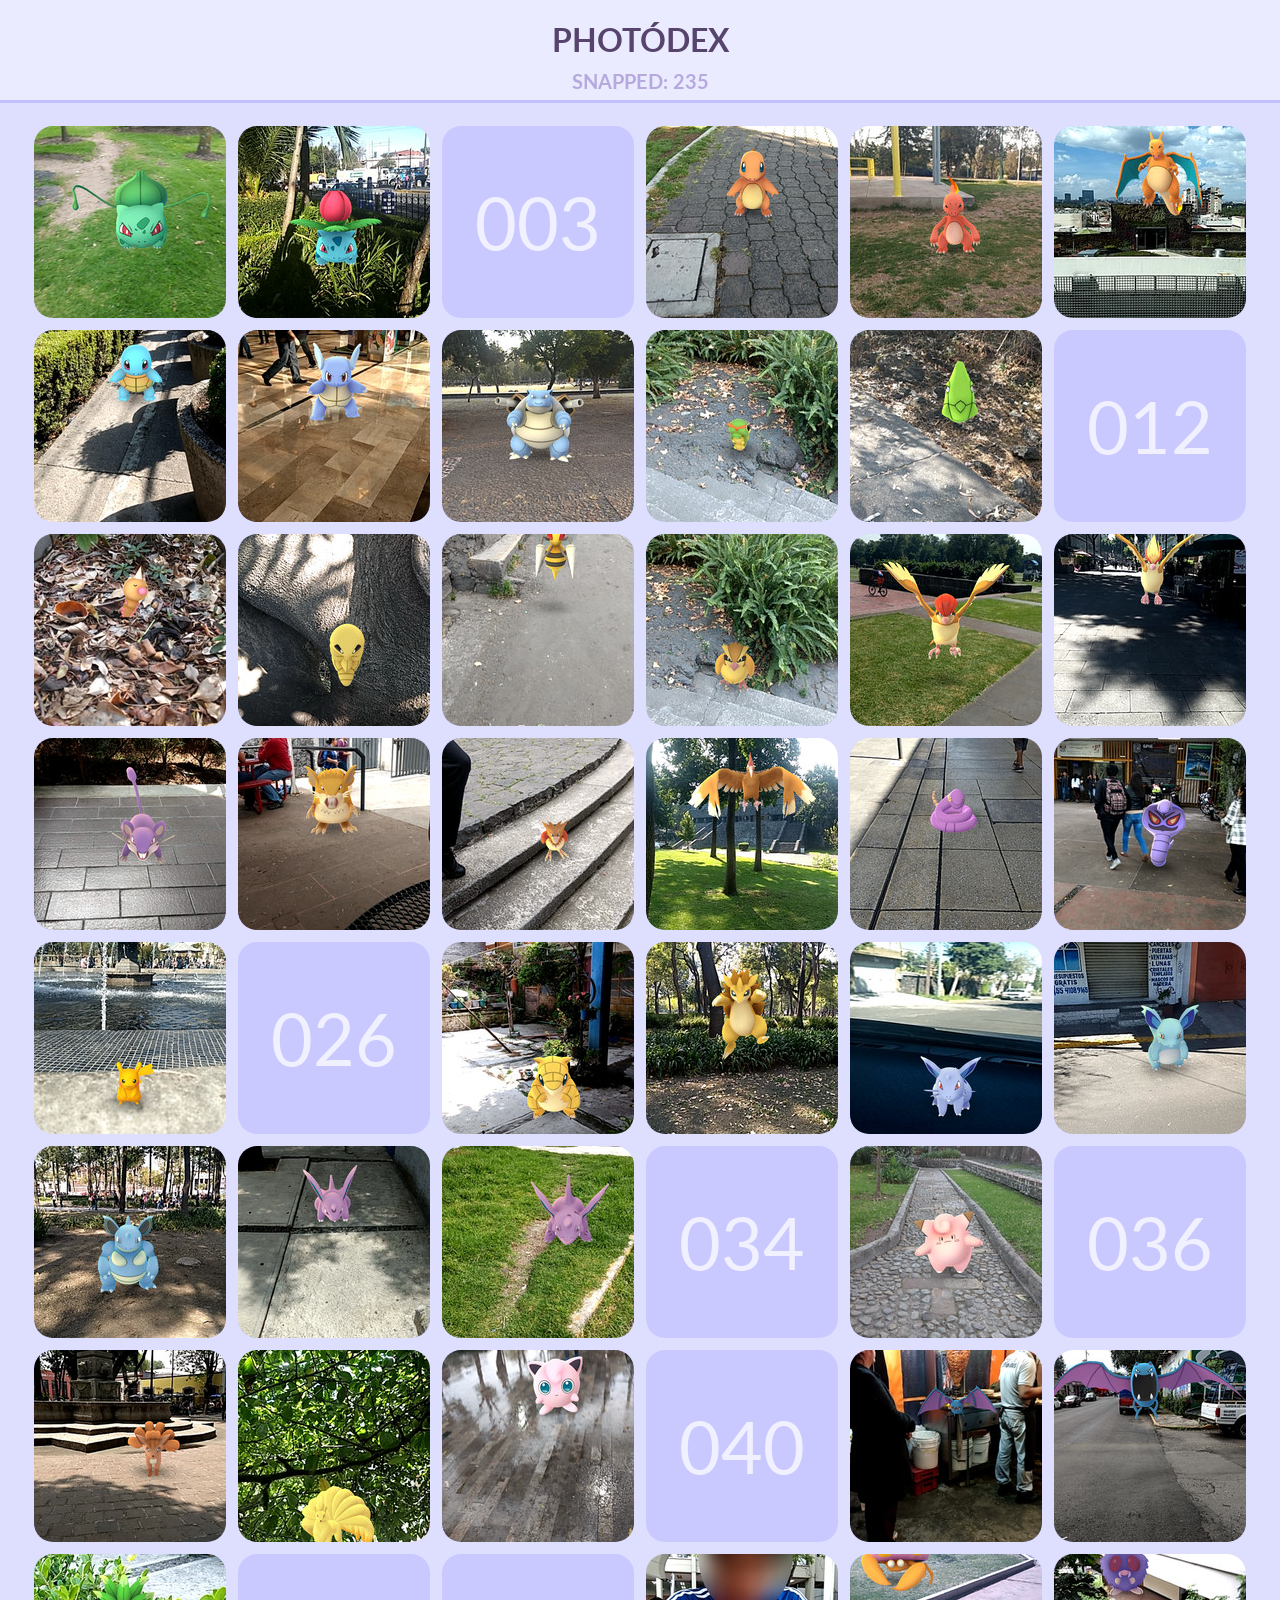
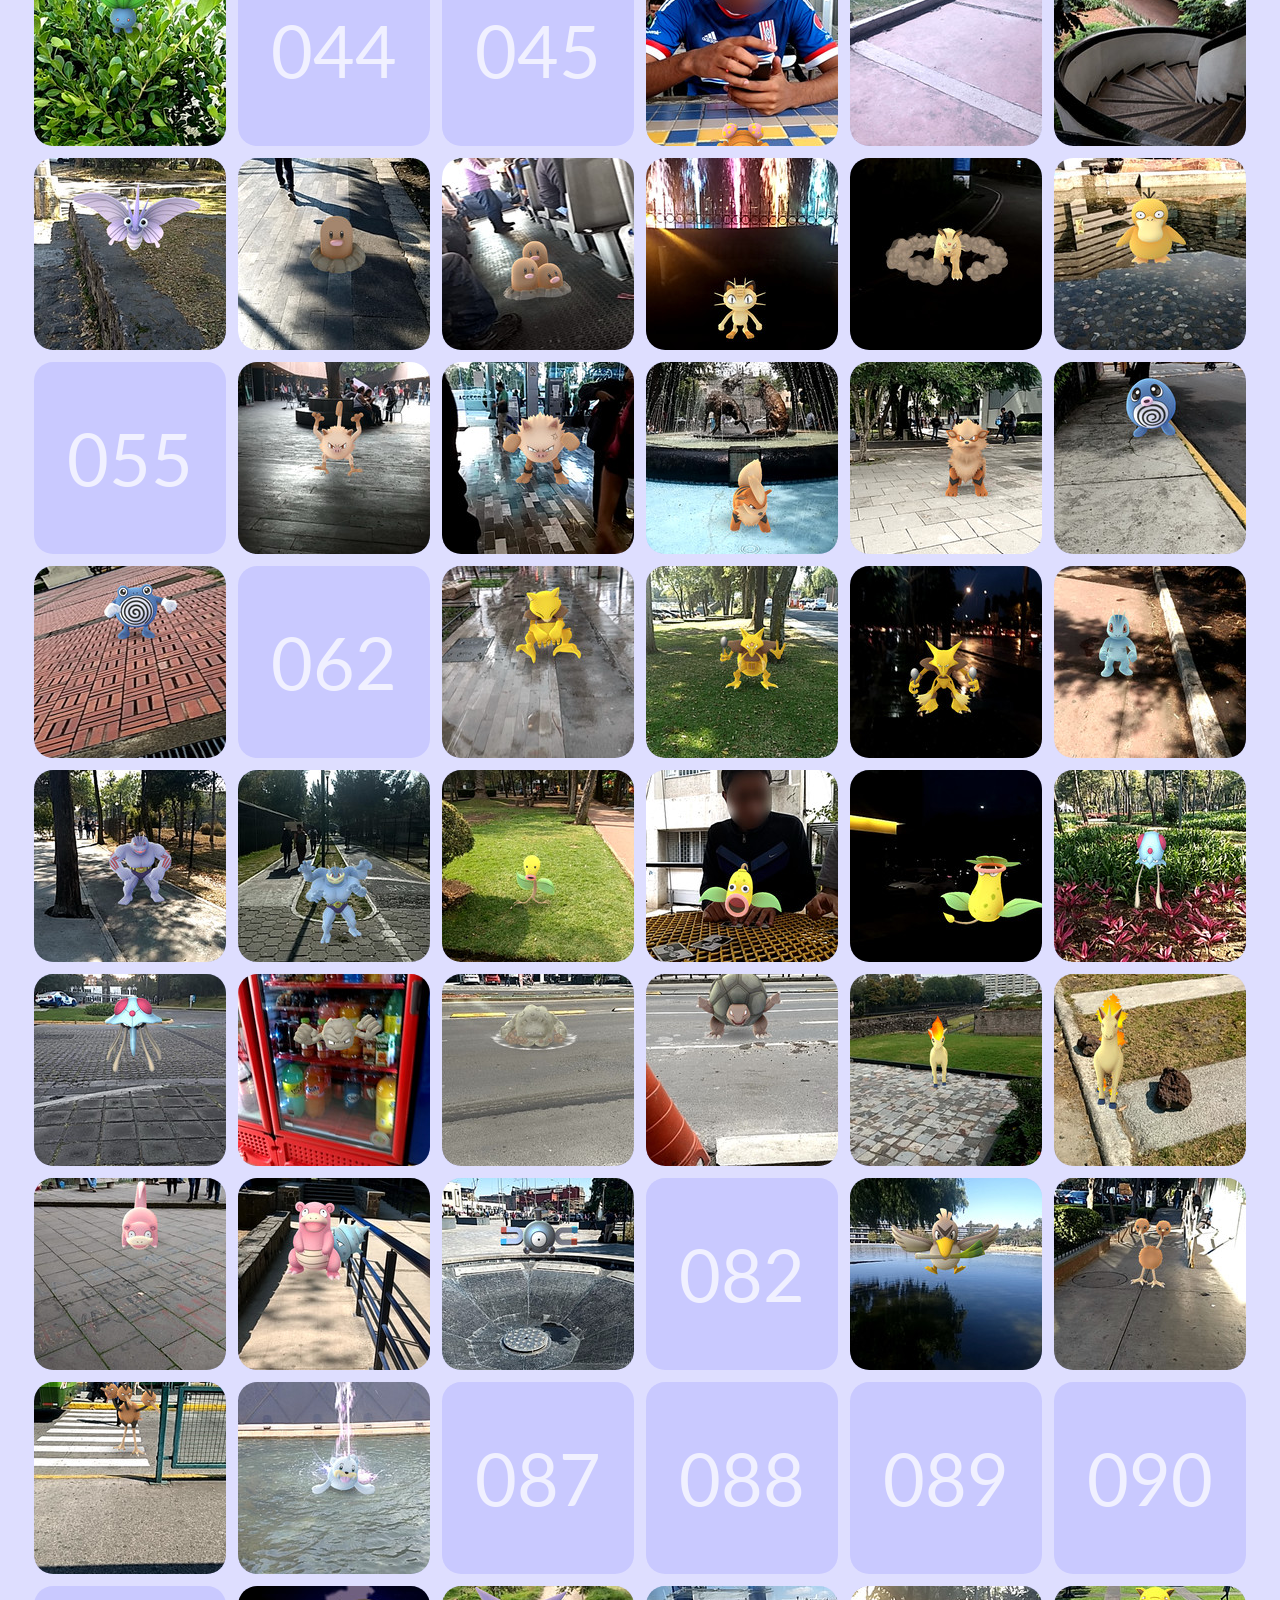
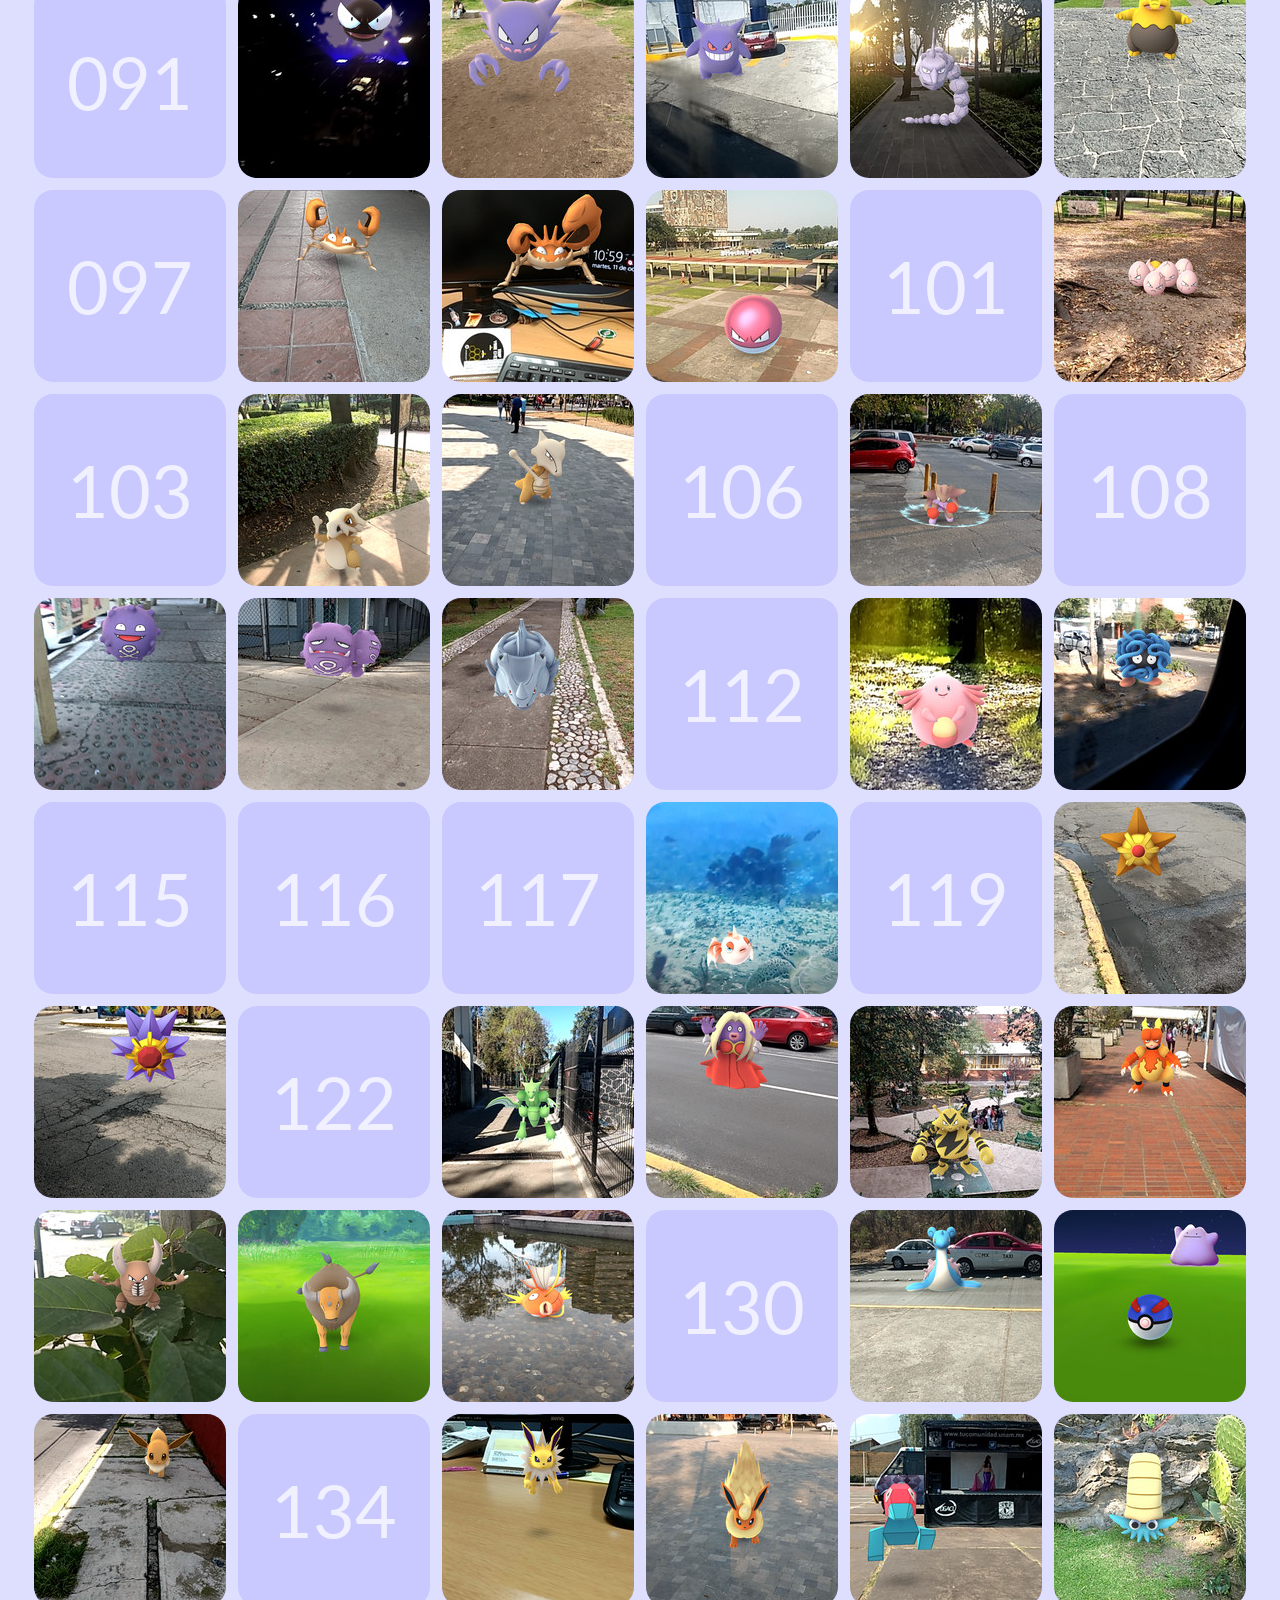
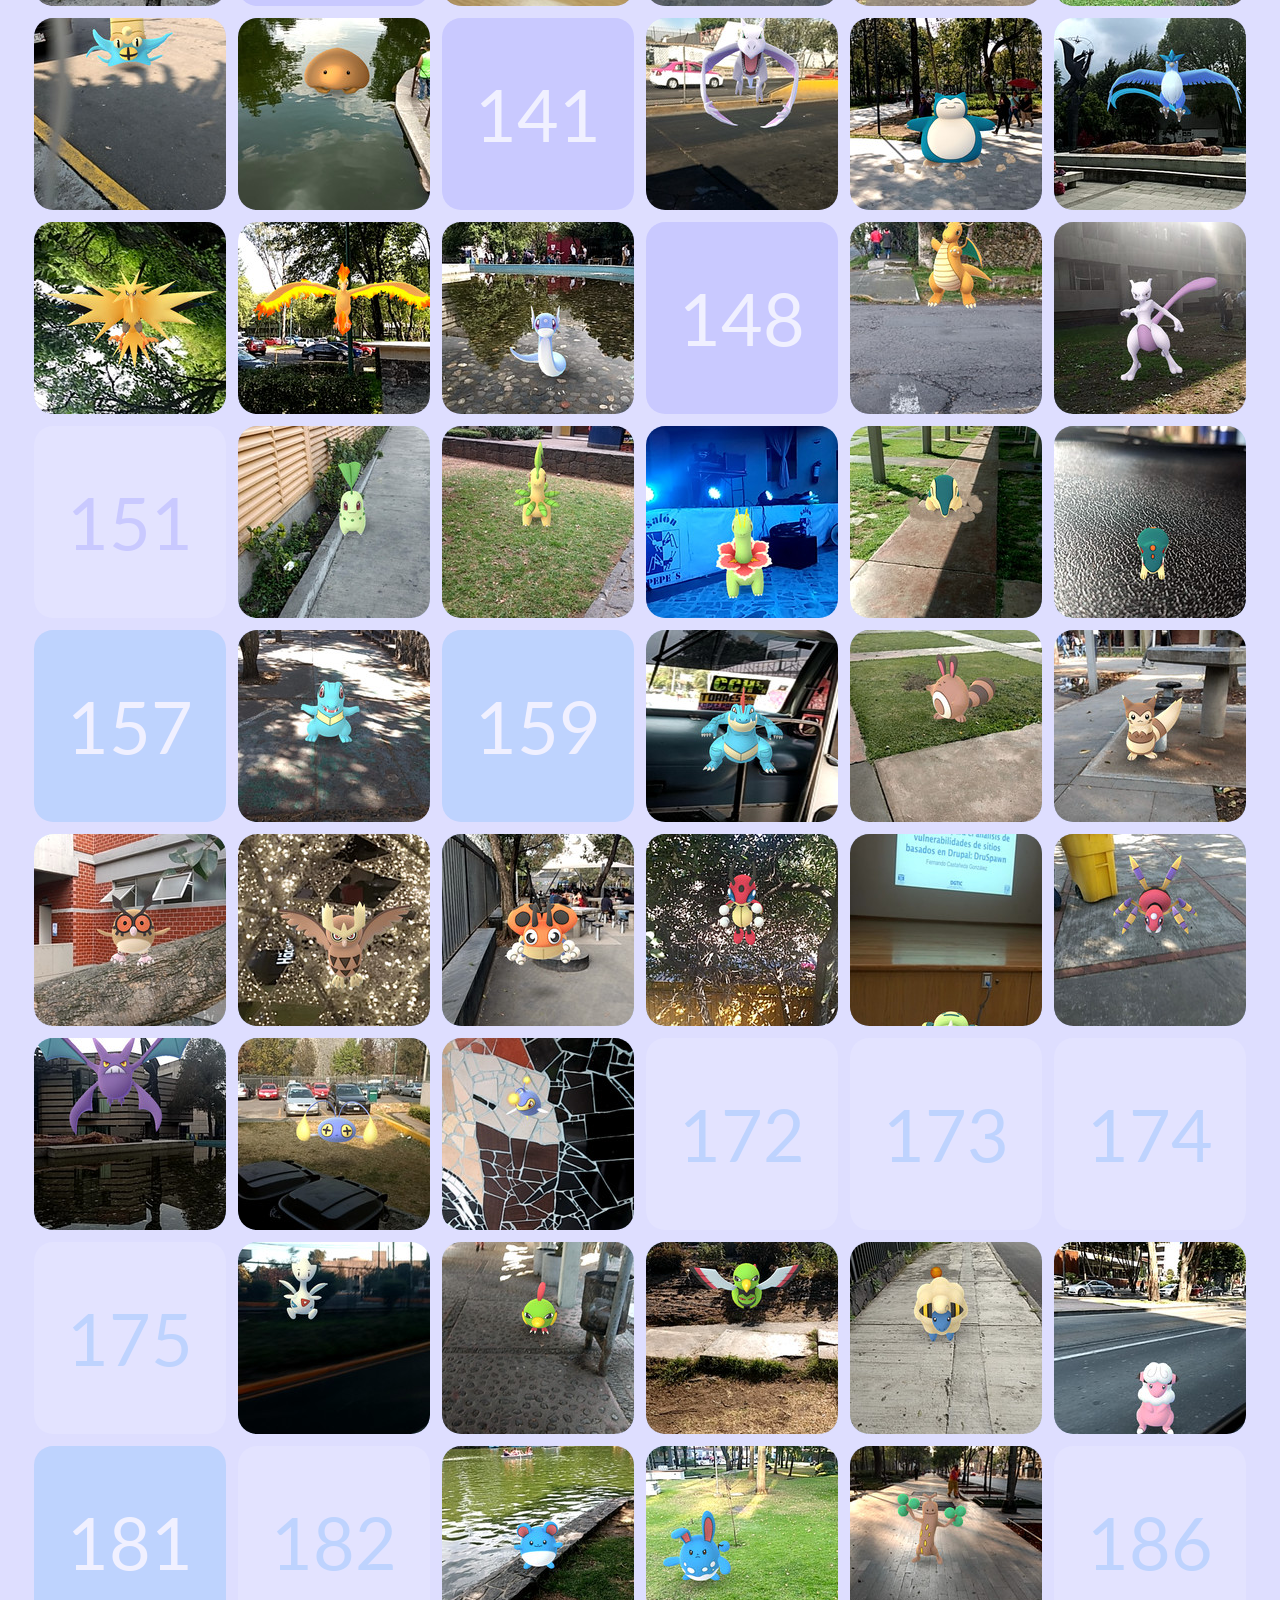
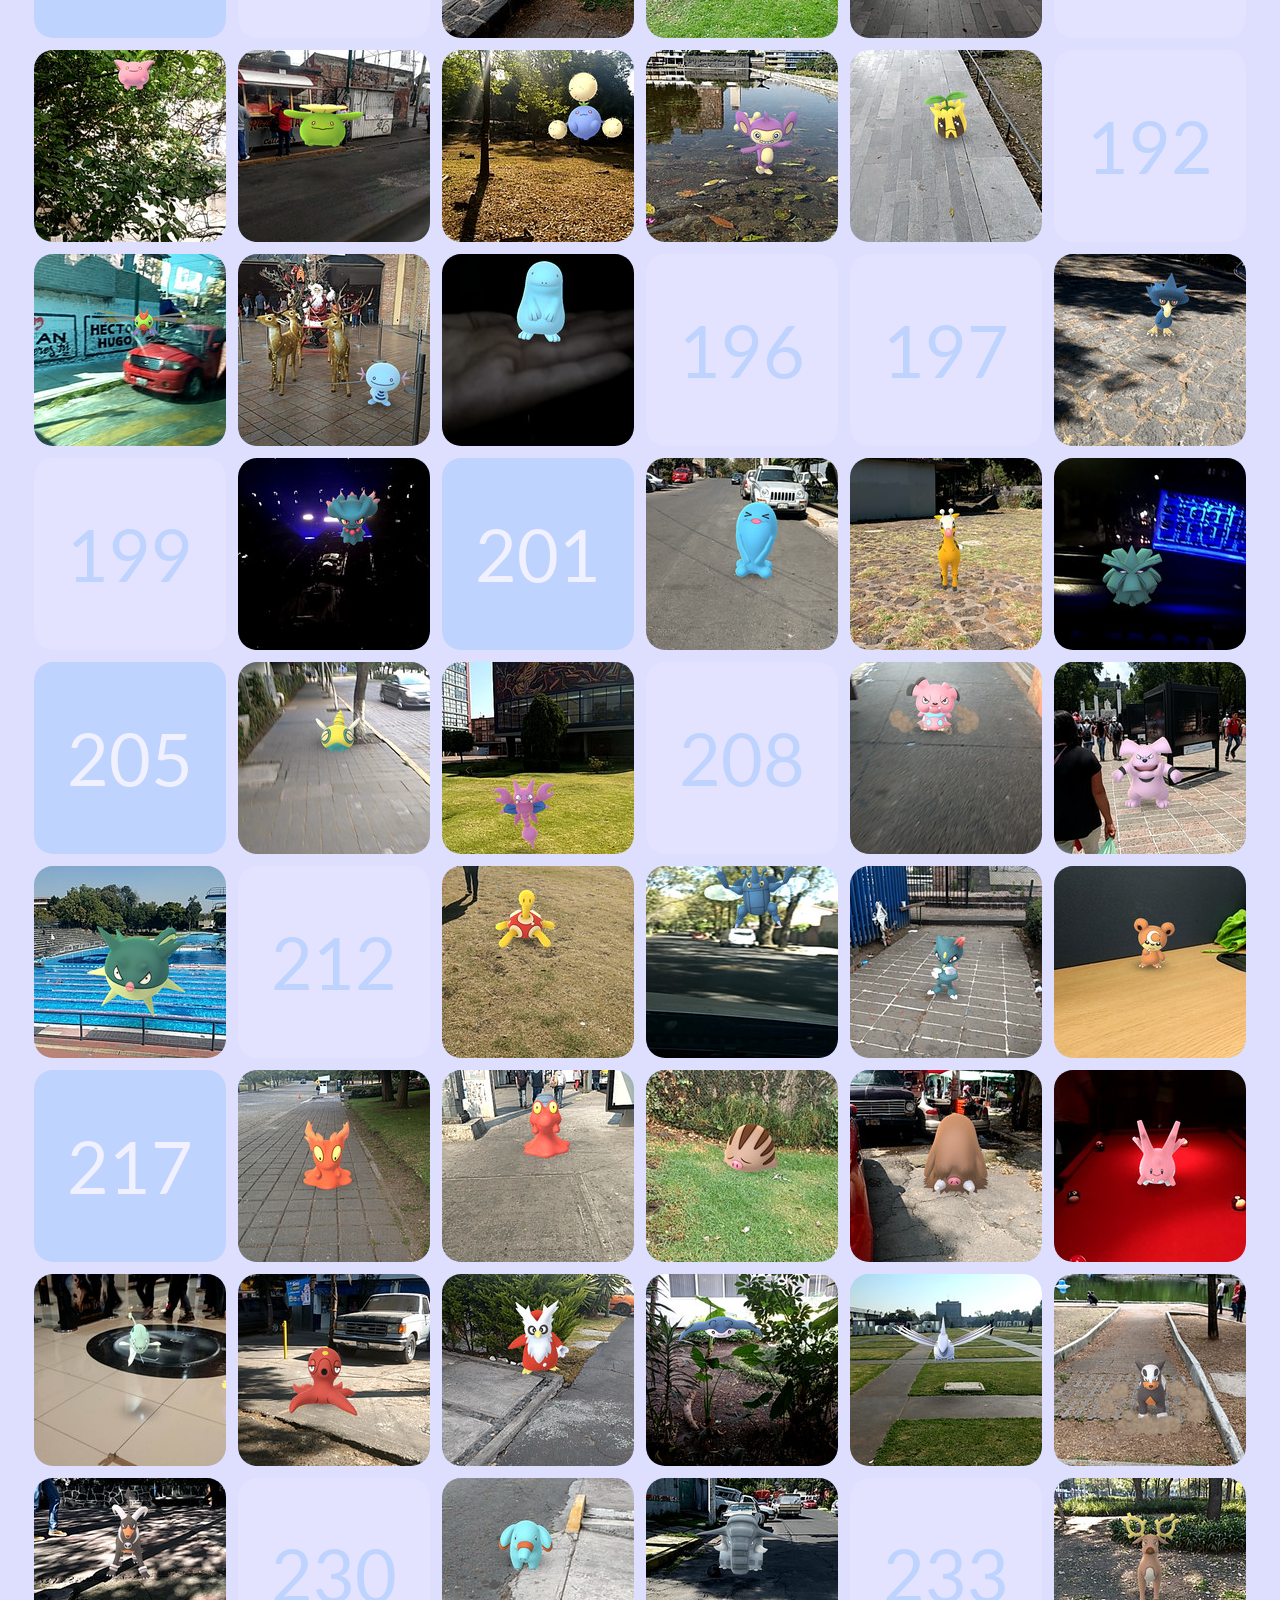
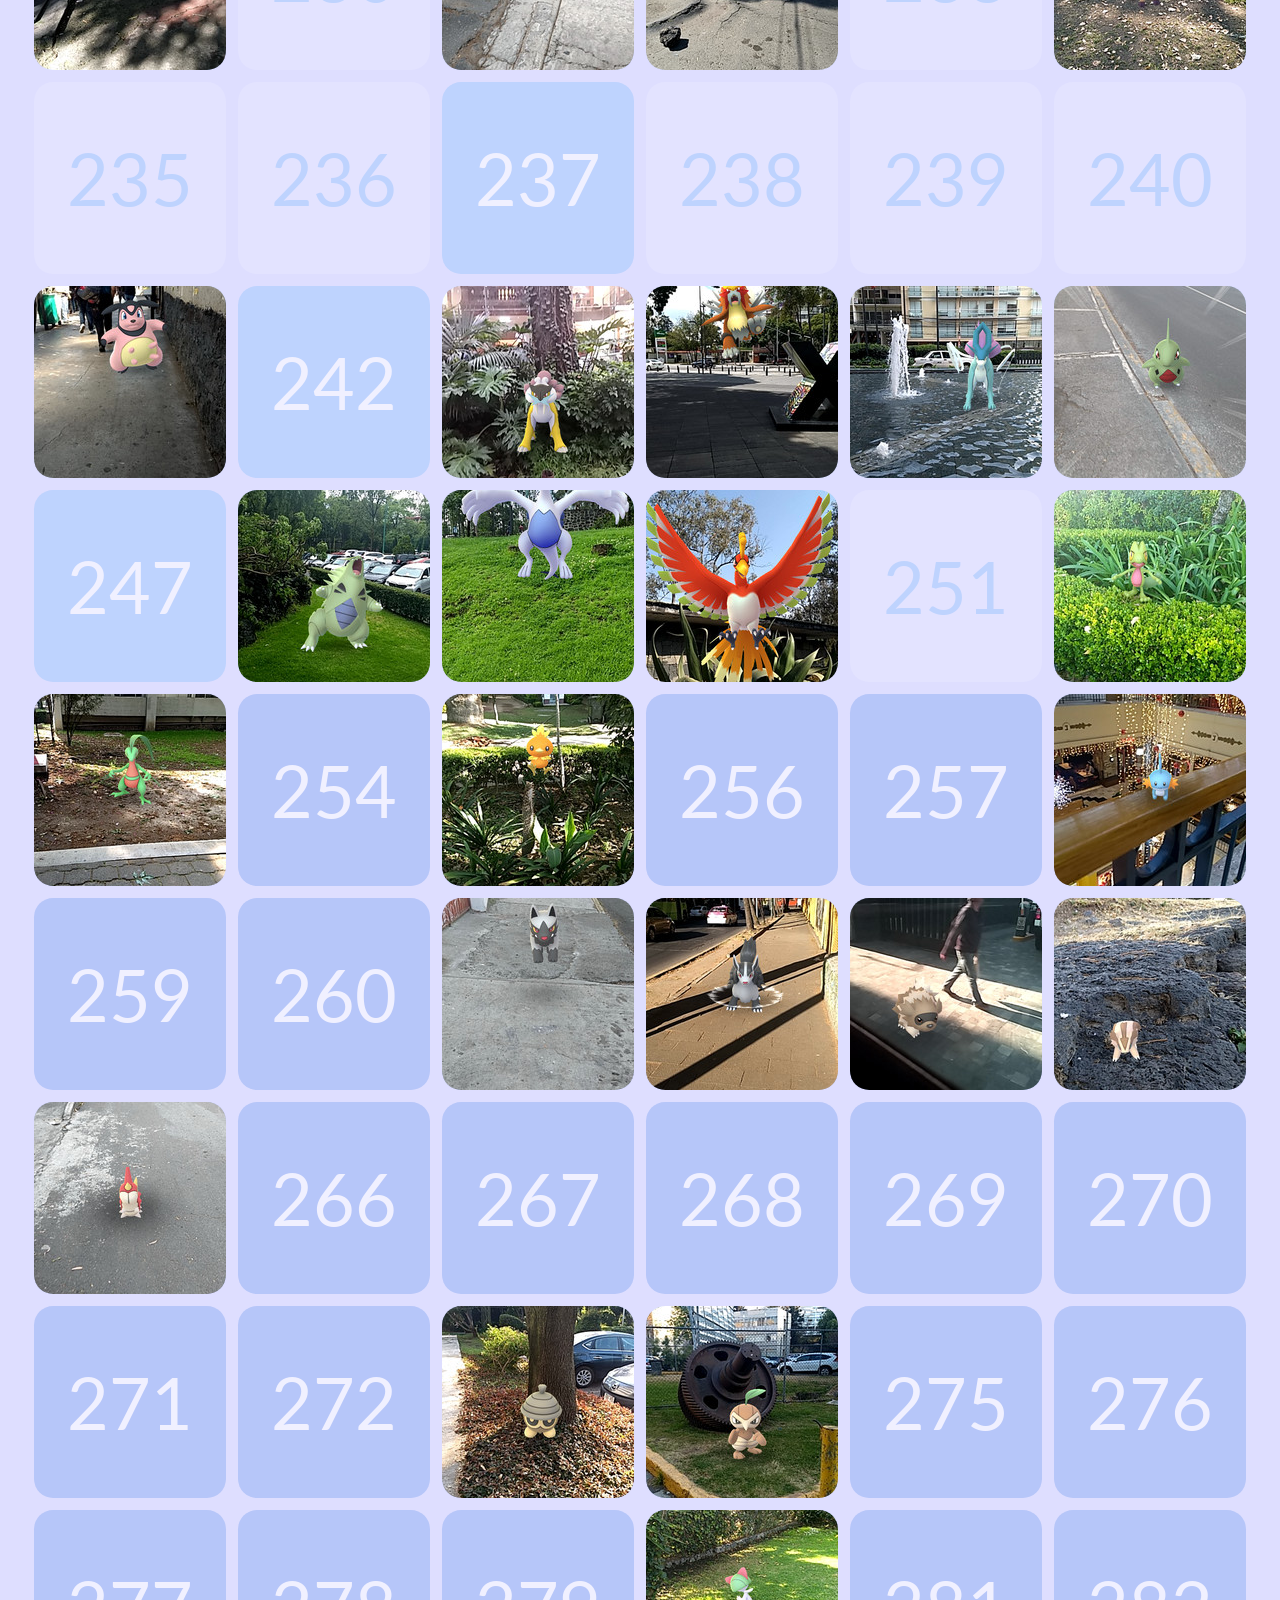
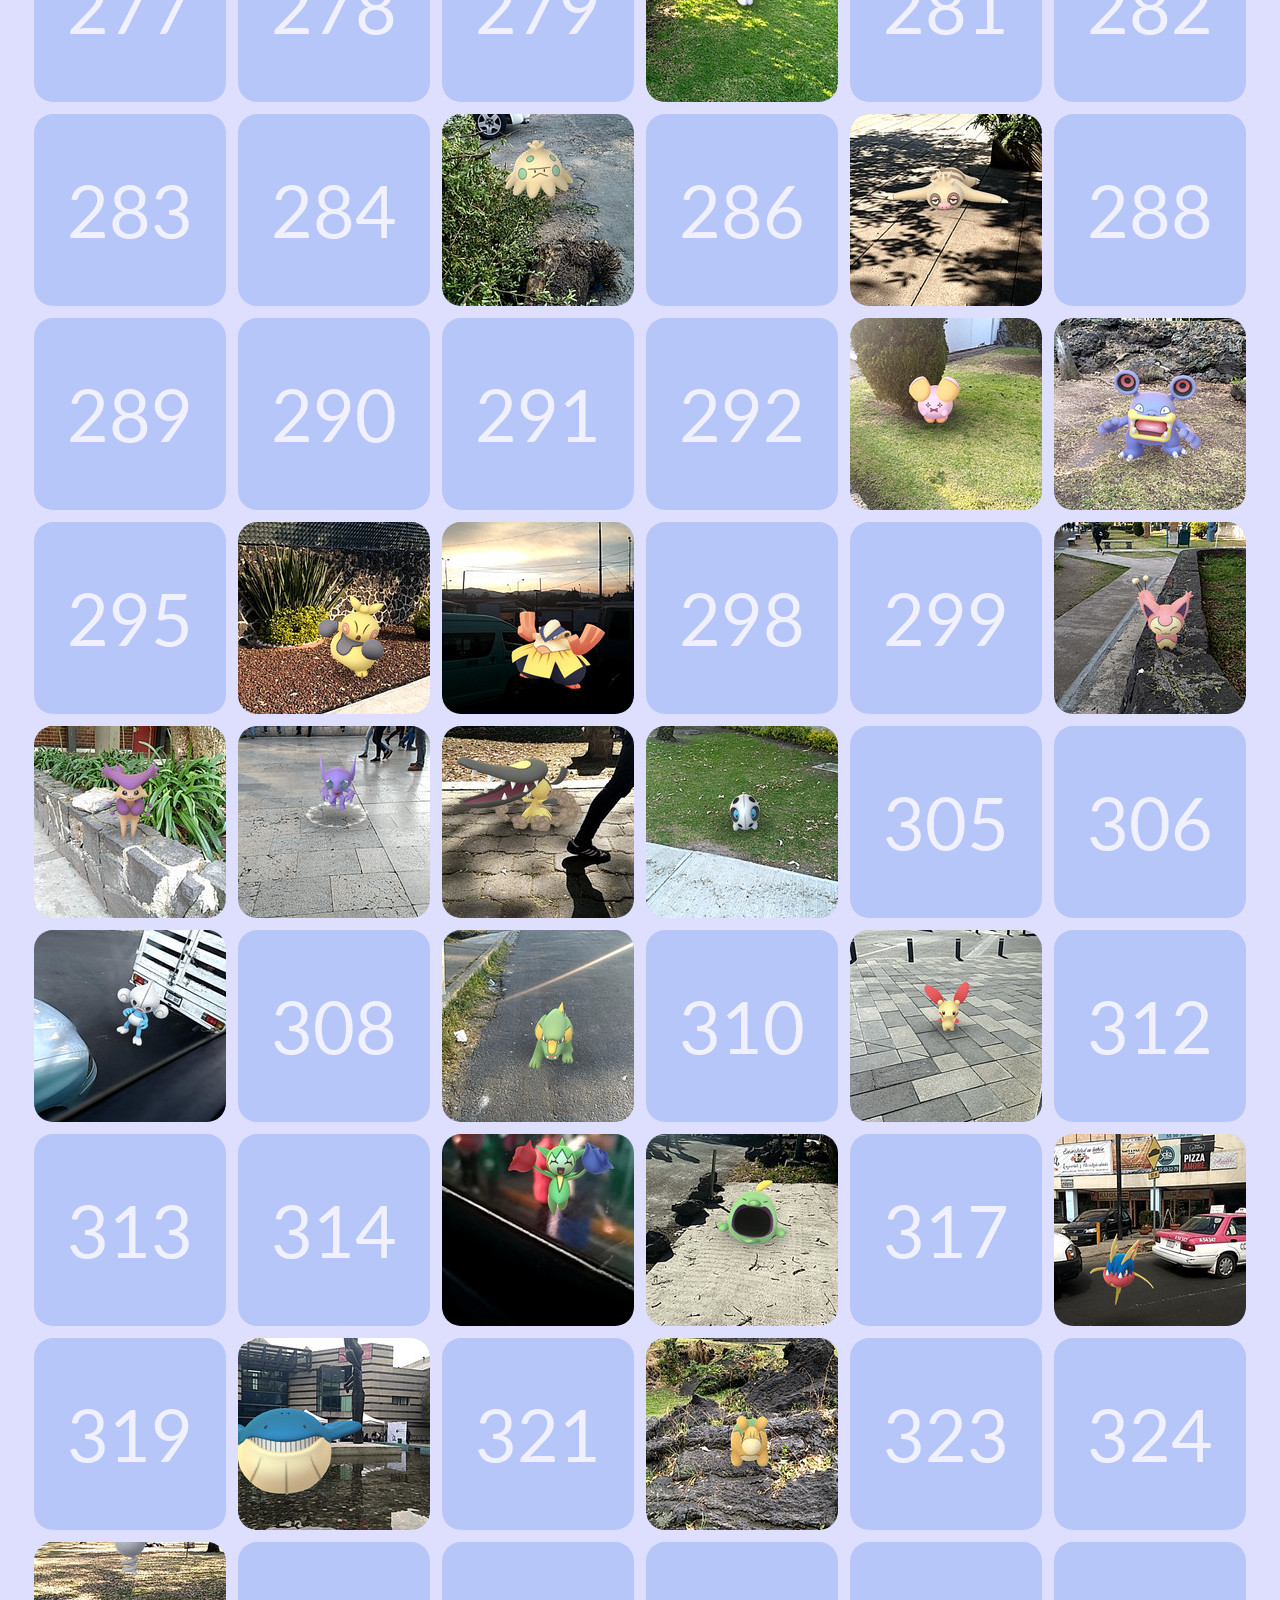
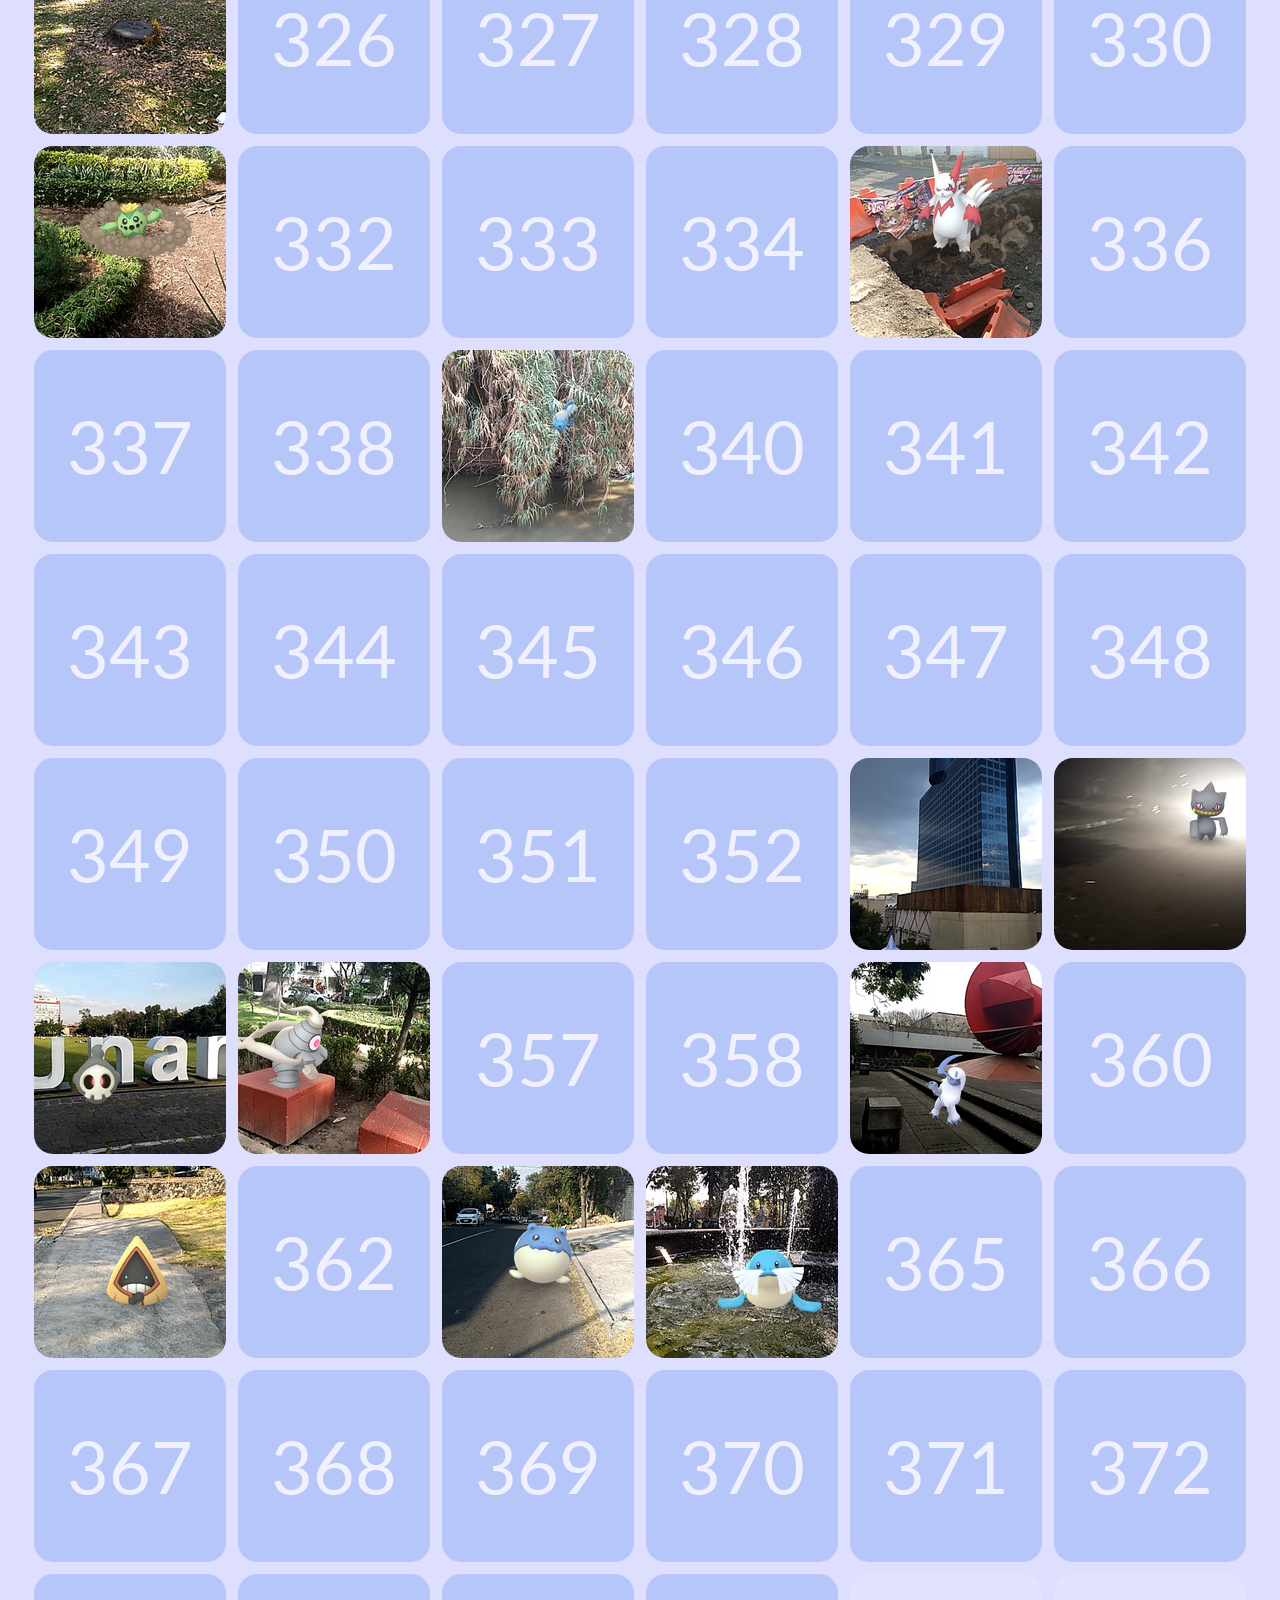
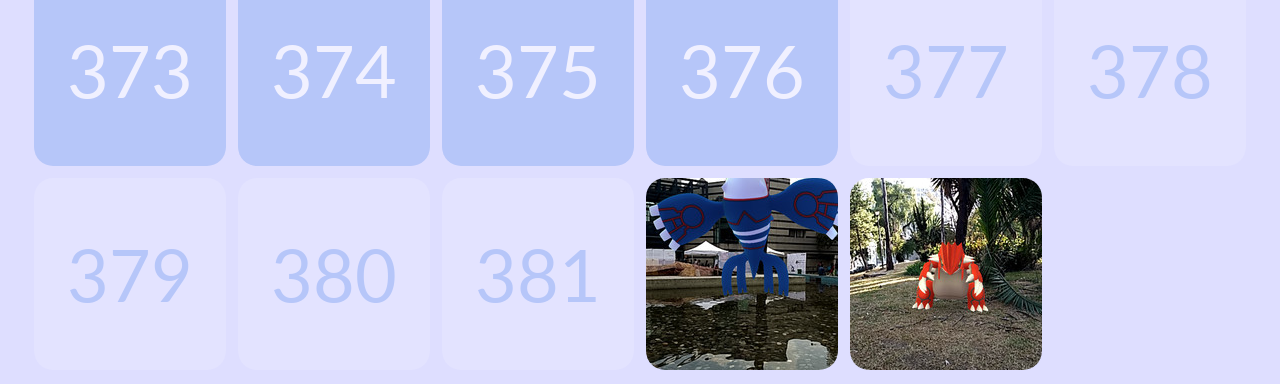
<file: index.html>
<!doctype html>

<html lang="en">

<head>
  <title>Photódex</title>
  <meta charset="utf-8">
  <meta name="viewport" content="width=device-width, initial-scale=1.0, maximum-scale=1.0, user-scalable=no">
  <meta name="description" content="Photódex: Gotta snap 'em all!'">
  <meta name="author" content="JT Atomico">
  <meta property="og:image" content="https://rcarmona.github.io/photodex/snaps/gallery/006.jpg" />
  <link rel="icon" href="favicon.ico" type="image/x-icon" />
  <link rel="stylesheet" href="https://maxcdn.bootstrapcdn.com/font-awesome/4.7.0/css/font-awesome.min.css">
  <link rel="stylesheet" href="styles/main.css">
</head>

<body class="loading">

  <div id="banner">
    <h1>PHOTÓDEX</h1>
    <h2 class="hidden-while-loading">SNAPPED: <span id="snapped-count">0</span></h2>
    <h2 class="hidden-when-loaded">LOADING <span class="fa fa-spinner fa-pulse"></span></h2>
  </div>
  <div id="content">
    <div id="entries" class="hidden-while-loading"></div>
    <div id="gallery">
      <img class="gallery-image previous">
      <img class="gallery-image current">
      <img class="gallery-image next">
      <img id="close-button" src="assets/close.png">
    </div>
  </div>

  <script src="https://code.jquery.com/jquery-1.11.1.min.js"></script>
  <script src="scripts/jquery.mobile.custom.min.js"></script>
  <script src="scripts/main.js"></script>

</body>

</html>
</file>
<file: styles/main.css>
@import url("https://fonts.googleapis.com/css?family=Lato:300");

body {
  background-color: #DEDEFF;
  color: #F0F0FF;
  font-family: "Lato", sans-serif;
  overflow-y: scroll;
  margin: 0;
}

body.no-scroll {
  position: fixed;
}

body.loading .hidden-while-loading,
body:not(.loading) .hidden-when-loaded {
  display: none !important;
}

#banner {
  background-color: #EBEBFF;
  border-bottom: 3px solid #C1C1FF;
  text-align: center;
  position: fixed;
  height: 100px;
  z-index: 1;
  top: 0;
  left: 0;
  right: 0;
}

#banner h1, h2 {
  margin: 10px;
}

#banner h1 {
  margin-top: 20px;
  font-size: 32px;
  color: #57446C;
}

#banner h2 {
  font-size: 20px;
  color: #B6A9DE;
}

#content {
  margin: 8px;
}

#entries {
  margin-top: 120px;
  display: -webkit-box;
  display: -ms-flexbox;
  display: flex;
  -ms-flex-wrap: wrap;
  flex-wrap: wrap;
  -webkit-box-pack: center;
  -ms-flex-pack: center;
  justify-content: center;
}

#gallery {
  background-color: rgba(0, 0, 0, 0.8);
  z-index: 2;
  position: fixed;
  top: 0;
  right: 0;
  bottom: 0;
  left: 0;
  display: -webkit-box;
  display: -ms-flexbox;
  display: flex;
}

#gallery:not(.active) {
  display: none;
}

#gallery img {
  -webkit-user-select: none;
  -moz-user-select: none;
  -ms-user-select: none;
  user-select: none;
  -webkit-user-drag: none;
  -moz-user-select: none;
  user-drag: none;
}

.gallery-image {
  max-height: 80%;
  max-width: 80%;
  box-shadow: 0px 0px 30px #C9C9FF;
  display: block;
  margin: auto;
  position: absolute;
  top: 0;
  left: 0;
  bottom: 0;
  right: 0;
  -webkit-transition: left 0.5s;
  transition: left 0.5s;
}

.gallery-image.previous {
  left: -200%;
}

.gallery-image.next {
  left: 200%;
}

#close-button {
  height: 40px;
  width: 40px;
  position: absolute;
  top: 10px;
  right: 10px;
  cursor: pointer;
}

#close-button:active {
  opacity: 0.8;
}

.entry {
  text-align: center;
  position: relative;
  overflow: hidden;
  box-sizing: border-box;
  border-radius: 10%;
}

.entry.gen-i {
  background-color: #C9C9FF;
}

.entry.gen-ii {
  background-color: #BED3FE;
}

.entry.gen-iii {
  background-color: #B6C6F9;
}

.entry.unobtainable {
  background-color: rgba(255, 255, 255, 0.15);
}

.entry.gen-i.unobtainable {
  color: #C9C9FF
}

.entry.gen-ii.unobtainable {
  color: #BED3FE
}

.entry.gen-iii.unobtainable {
  color: #B6C6F9;
}

.entry img {
  cursor: pointer;
  max-width: 100%;
  display: block;
  margin: auto;
  position: absolute;
  top: 0;
  bottom: 0;
  left: 0;
  right: 0;
}

.entry.placeholder {
  height: 0 !important;
  margin-top: 0 !important;
  margin-bottom: 0 !important;
}

.entry {
  margin: 6px;
  width: 192px;
  height: 192px;
  line-height: 192px;
  font-size: 72px;
}

@media (max-width: 1200px) {
  .entry {
    margin: 5px;
    width: 160px;
    height: 160px;
    line-height: 160px;
    font-size: 60px;
  }
}

@media (max-width: 960px) {
  .entry {
    margin: 4px;
    width: 128px;
    height: 128px;
    line-height: 128px;
    font-size: 48px;
  }
}

@media (max-width: 720px) {
  .entry {
    margin: 3px;
    width: 96px;
    height: 96px;
    line-height: 96px;
    font-size: 36px;
  }
}

@media (max-width: 480px) {
  .entry {
    margin: 2px;
    width: 64px;
    height: 64px;
    line-height: 64px;
    font-size: 24px;
  }
}
</file>
